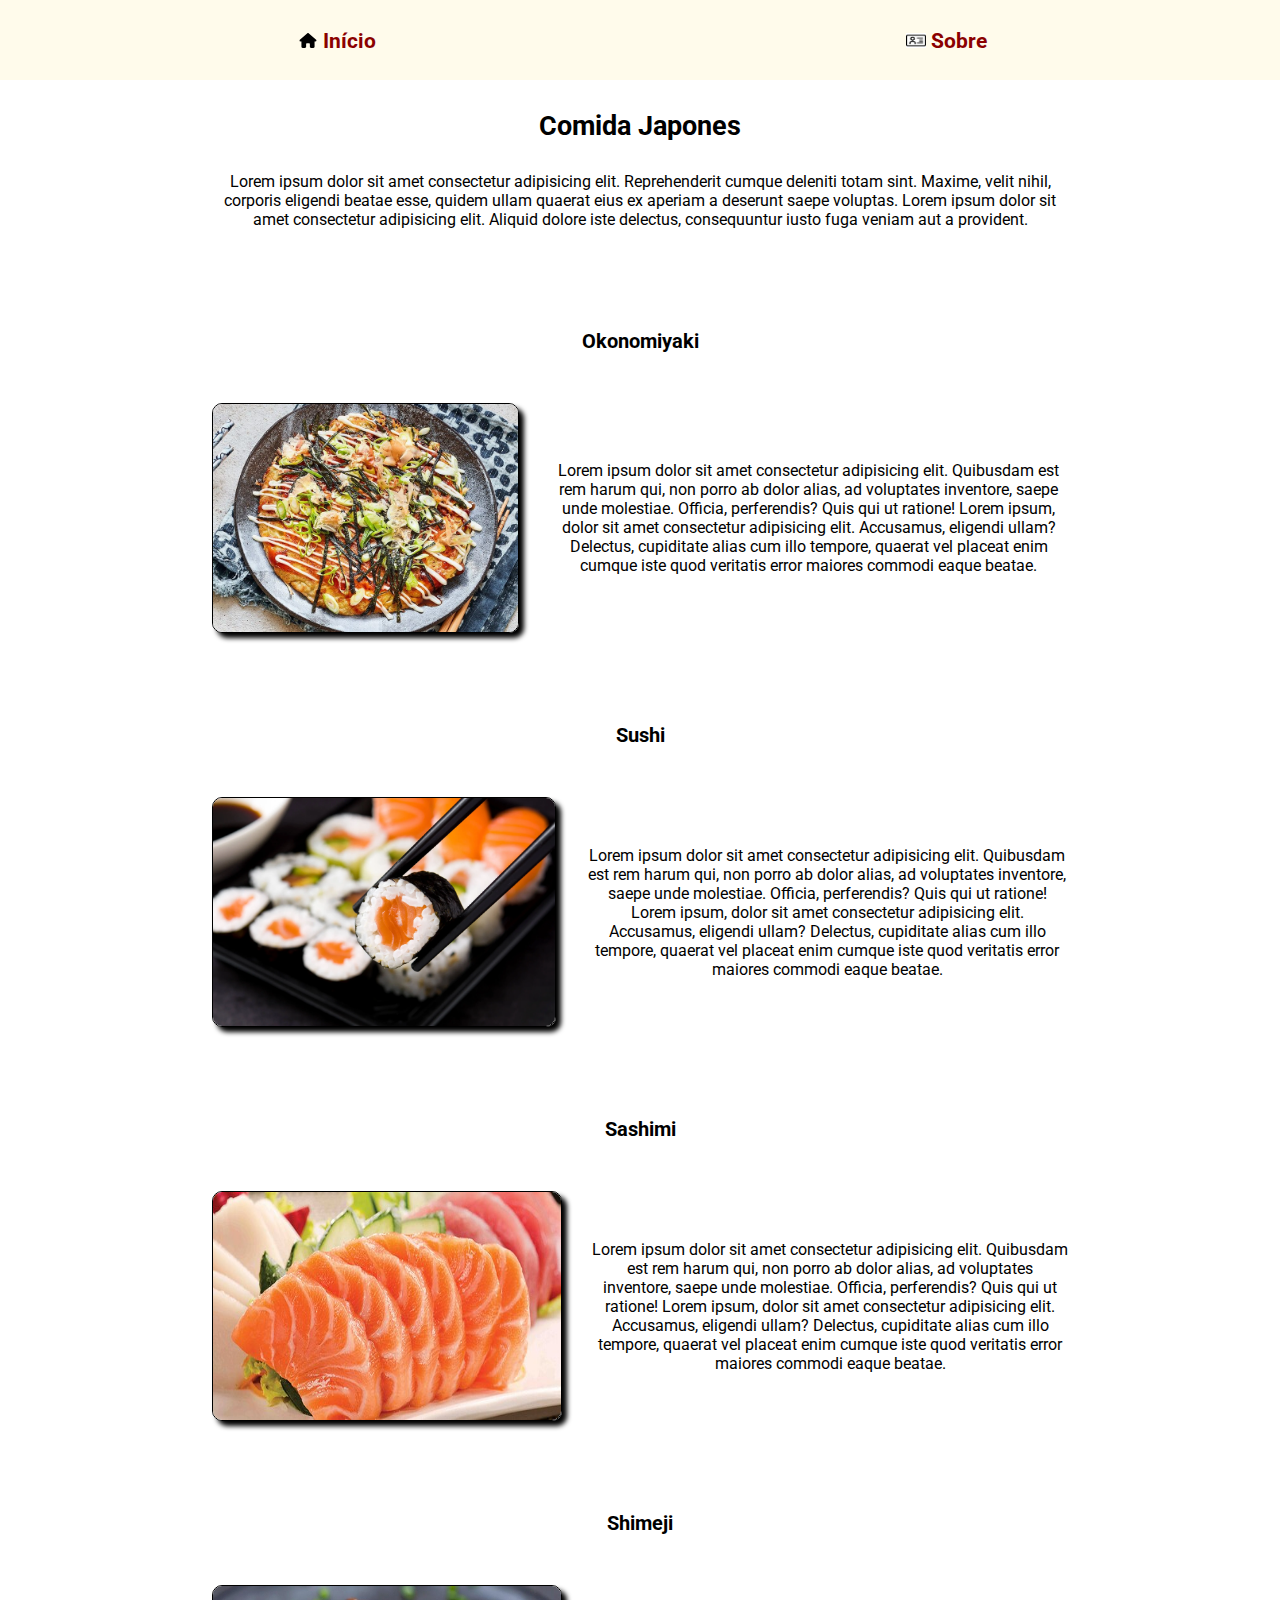
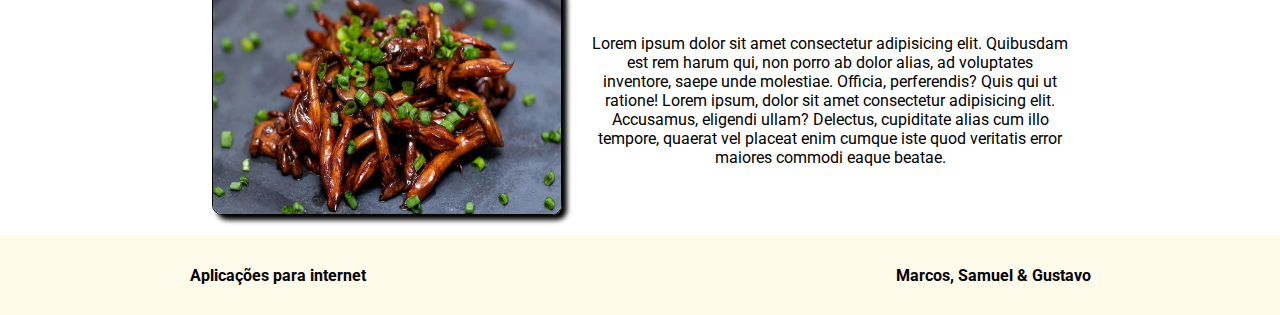
<file: index.html>
<!DOCTYPE html>
<html lang="pt-br">
<head>
    <meta charset="UTF-8">
    <meta name="viewport" content="width=device-width, initial-scale=1.0">
    <link rel="stylesheet" href="./style.css">
    <title>Alcides</title>
</head>
<body>


        <header>
            <div class="img">
            <img src="./assets/house-solid.svg">
            <h1>Início</a></h1>
        </div>
            <div class="img1">
                <img src="./assets/identidade.png">
            <h1><a href="sobre.html">Sobre</a></h1>
        </div>
        </header>

        <aside>
            <h1>Comida Japones</h1>
            <p>Lorem ipsum dolor sit amet consectetur adipisicing elit. Reprehenderit cumque deleniti totam sint. Maxime, velit nihil, corporis eligendi beatae esse, quidem ullam quaerat eius ex aperiam a deserunt saepe voluptas. Lorem ipsum dolor sit amet consectetur adipisicing elit. Aliquid dolore iste delectus, consequuntur iusto fuga veniam aut a provident. </p>
        </aside>


        <main>
            <section>
                <h1>Okonomiyaki</h1>
                <article>
                    <img src="./assets/Okonomiyaki-pg.jpg">
                    <p>Lorem ipsum dolor sit amet consectetur adipisicing elit. Quibusdam est rem harum qui, non porro ab dolor alias, ad voluptates inventore, saepe unde molestiae. Officia, perferendis? Quis qui ut ratione! Lorem ipsum, dolor sit amet consectetur adipisicing elit. Accusamus, eligendi ullam? Delectus, cupiditate alias cum illo tempore, quaerat vel placeat enim cumque iste quod veritatis error maiores commodi eaque beatae.</p>
                </article>
            </section>


            <section>
                <h1>Sushi</h1>
                <article>
                    <img src="./assets/sushi.webp">
                    <p>Lorem ipsum dolor sit amet consectetur adipisicing elit. Quibusdam est rem harum qui, non porro ab dolor alias, ad voluptates inventore, saepe unde molestiae. Officia, perferendis? Quis qui ut ratione! Lorem ipsum, dolor sit amet consectetur adipisicing elit. Accusamus, eligendi ullam? Delectus, cupiditate alias cum illo tempore, quaerat vel placeat enim cumque iste quod veritatis error maiores commodi eaque beatae.</p>
                </article>
            </section>

            <section>
                <h1>Sashimi</h1>
                <article>
                    <img src="./assets/sashimi.jpg">
                    <p>Lorem ipsum dolor sit amet consectetur adipisicing elit. Quibusdam est rem harum qui, non porro ab dolor alias, ad voluptates inventore, saepe unde molestiae. Officia, perferendis? Quis qui ut ratione! Lorem ipsum, dolor sit amet consectetur adipisicing elit. Accusamus, eligendi ullam? Delectus, cupiditate alias cum illo tempore, quaerat vel placeat enim cumque iste quod veritatis error maiores commodi eaque beatae.</p>
                </article>
            </section>

            <section>
                <h1>Shimeji</h1>
                <article>
                    <img src="./assets/shimeji.jpg">
                    <p>Lorem ipsum dolor sit amet consectetur adipisicing elit. Quibusdam est rem harum qui, non porro ab dolor alias, ad voluptates inventore, saepe unde molestiae. Officia, perferendis? Quis qui ut ratione! Lorem ipsum, dolor sit amet consectetur adipisicing elit. Accusamus, eligendi ullam? Delectus, cupiditate alias cum illo tempore, quaerat vel placeat enim cumque iste quod veritatis error maiores commodi eaque beatae.</p>
                </article>
            </section>
        </main>
        
        <footer>
            <h1>Aplicações para internet</h1>
            <h1>Marcos, Samuel & Gustavo</h1>
        </footer>
</body>
</html>
</file>
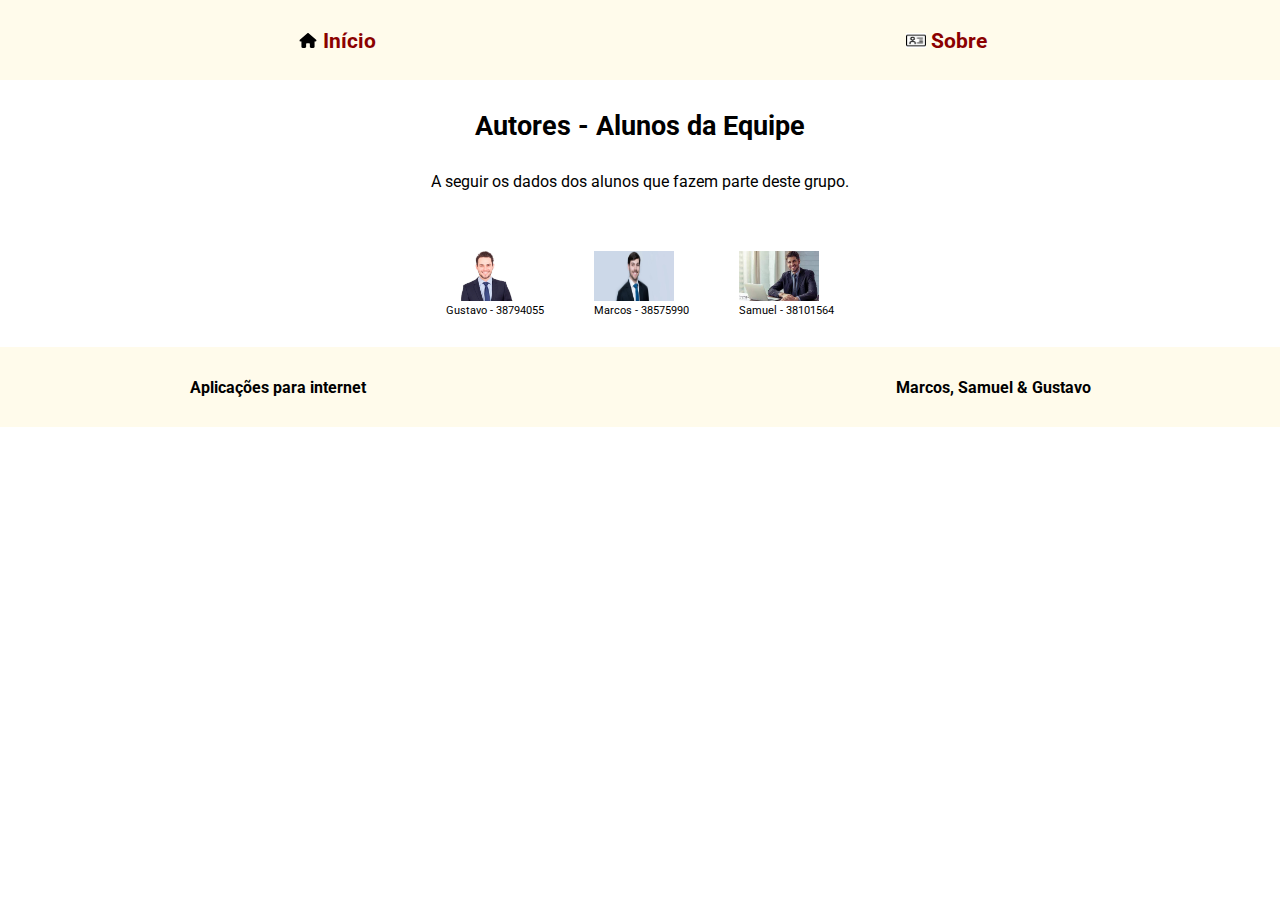
<file: sobre.html>
<!DOCTYPE html>
<html lang="pt-br">
<head>
    <meta charset="UTF-8">
    <meta name="viewport" content="width=device-width, initial-scale=1.0">
    <link rel="stylesheet" href="./sobre.css">
    <title>Sobre</title>
</head>
<body>

    <header>
        <div class="img">
            <img src="./assets/house-solid.svg">
            <h1>Início</a></h1>
        </div>
        <div class="img1">
            <img src="./assets/identidade.png">
            <h1><a href="sobre.html">Sobre</a></h1>
        </div>
        
    </header>

    <aside>
        <h1>Autores - Alunos da Equipe</h1>
        <p>A seguir os dados dos alunos que fazem parte deste grupo.</p>
    </aside>

    <main>
        <section>
            <img src="./assets/gustavo.jpg">
            <article>
                <p>Gustavo - 38794055</p>
            </article>
        </section>

        <section>
            <img src="./assets/marcos.jpeg">
            <article>
                <p>Marcos - 38575990</p>
            </article>
        </section>

        <section>
            <img src="./assets/samuel.jpg">
            <article>
                <p>Samuel - 38101564</p>
            </article>
        </section>
    </main>

    <footer>
        <h1>Aplicações para internet</h1>
        <h1>Marcos, Samuel & Gustavo</h1>
    </footer>
    
</body>
</html>
</file>
<file: style.css>
@import url('https://fonts.googleapis.com/css2?family=Roboto:ital,wght@0,100;0,300;0,400;0,500;0,700;0,900;1,100;1,300;1,400;1,500;1,700;1,900&display=swap');

* {
    margin: 0;
    padding: 0;
    box-sizing: border-box;
}

body {
    font-family: "Roboto", sans-serif;
}

header {
    display: flex;
    justify-content: center;
    align-items: center;
    gap: 530px;
    background-color: #fffbeb;
    font-size: 8pt;
    height: 80px;
    color: darkred;
}

header a {
    text-decoration: none;
    color: darkred;
}

header img {
    width: 30px;
    height: 15px;
}

header .img {
    display: flex;
    justify-content: center;
    align-items: center;
}

header .img1 img {
    width: 20px;
    height: 15px;
}

header .img1 {
    gap: 5px;
    display: flex;
    justify-content: center;
    align-items: center;
}

aside {
    display: flex;
    flex-direction: column;
    justify-content: center;
    text-align: center;
    padding: 30px;
    margin: auto;
    width: 70%;
    gap: 30px;
}

aside h1 {
    font-size: 20pt;
}

main {
    display: flex;
    flex-direction: column;
    align-items: center;
    text-align: center;
    margin: auto;
    width: 70%;
}

main section {
    padding: 20px;
}

main section h1 {
    font-size: 15pt;
    text-align: center;
    padding: 50px;
}

main section article {
    display: flex;
    gap: 30px;
}

main section article p {
    margin: auto;
}

main section article img {
    border-radius: 10px;
    border: solid 1px #000000;
    box-shadow: 5px 5px 5px  #000000;
    width: 350px;
    height: 230px;
}

footer {
    display: flex;
    justify-content: center;
    align-items: center;
    gap: 530px;
    background-color: #fffbeb;
    font-size: 6pt;
    height: 80px;
}

@media only screen and (max-width: 768px) {
    header, footer {
        gap: 10px;
    }
    
    aside {
        width: 80%;
    }
    article {
        display: flex;
        flex-direction: column;
        align-items: center;
    }

    footer {
        display: flex;
        text-align: center;
    }
}

@media only screen and (max-width: 480px) {
    aside {
        width: 90%;
    }
}
</file>
<file: sobre.css>
@import url('https://fonts.googleapis.com/css2?family=Roboto:ital,wght@0,100;0,300;0,400;0,500;0,700;0,900;1,100;1,300;1,400;1,500;1,700;1,900&display=swap');

body {
    font-family: "Roboto", sans-serif;
}

* {
    margin: 0;
    padding: 0;
    box-sizing: border-box;
}

header {
    display: flex;
    justify-content: center;
    align-items: center;
    gap: 530px;
    background-color: #fffbeb;
    font-size: 8pt;
    height: 80px;
    color: darkred;
}

header a {
    text-decoration: none;
    color: darkred;
}

header img {
    width: 30px;
    height: 15px;
}

header .img {
    display: flex;
    justify-content: center;
    align-items: center;
}

header .img1 img {
    width: 20px;
    height: 15px;
}

header .img1 {
    gap: 5px;
    display: flex;
    justify-content: center;
    align-items: center;
}

header h1 {
    text-decoration: none;
}

aside {
    display: flex;
    flex-direction: column;
    justify-content: center;
    text-align: center;
    padding: 30px;
    margin: auto;
    width: 70%;
    gap: 30px;
}

aside h1 {
    font-size: 20pt;
}

main {
    display: flex;
    justify-content: center;
    gap: 50px;
    font-size: 8pt;
    align-items: center;
    padding: 30px;
}

main section img {
    width: 80px;
    height: 50px;
}

footer {
    display: flex;
    justify-content: center;
    align-items: center;
    gap: 530px;
    background-color: #fffbeb;
    font-size: 6pt;
    height: 80px;
}

@media only screen and (max-width: 768px) {
    header {
        display: flex;
        text-align: center;
        gap: 50px;
        width: 100%;
    }

    aside {
        display: flex;
        flex-direction: column;
        justify-content: center;
        text-align: center;
        width: 100%;
    }

    main {
        display: flex;
        flex-direction: column;
        padding: 15px;
        width: 100%;
        text-align: center;
    }

    footer {
        display: flex;
        flex-direction: column;
        text-align: center;
        gap: 35px;
        font-size: 5pt;
        width: 100%;
    }
}
</file>
